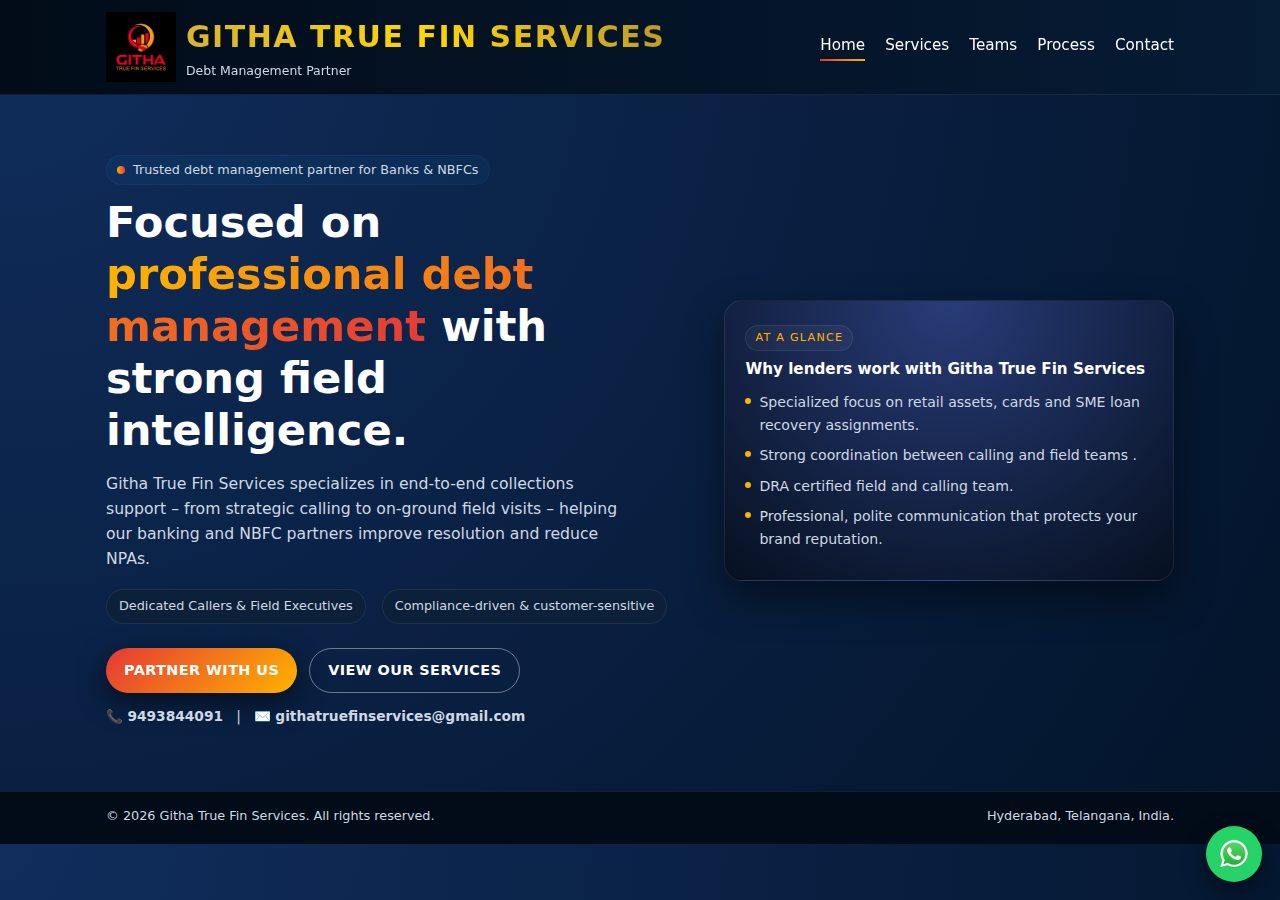
<file: index.html>
<!DOCTYPE html>
<html lang="en">
<head>
  <meta charset="UTF-8" />
  <title>Githa True Fin Services | Debt Management Partner</title>
  <meta name="viewport" content="width=device-width, initial-scale=1" />
  <link rel="stylesheet" href="style.css" />
  <script src="countdown-check.js"></script>
</head>

<body>
<header>
  <div class="container">
    <div class="nav">
      <div class="nav-left">
        <img src="logo.png" alt="Githa logo" class="logo" />
        <div>
          <div class="brand-title">GITHA TRUE FIN SERVICES</div>
          <div class="nav-subtitle"> Debt Management Partner</div>
        </div>
      </div>
      <nav class="nav-links">
        <a href="index.html" class="active">Home</a>
        <a href="services.html">Services</a>
        <a href="teams.html">Teams</a>
        <a href="process.html">Process</a>
        <a href="contact.html">Contact</a>
      </nav>
    </div>
  </div>
</header>

<section class="hero">
  <div class="container">
    <div class="hero-inner">
      <div>
        <div class="badge">
          <span class="badge-dot"></span>
          Trusted debt management partner for Banks & NBFCs
        </div>
        <h1>
          Focused on <span>professional debt management </span> with strong field intelligence.
        </h1>
        <p class="hero-subtitle">
          Githa True Fin Services specializes in end-to-end collections support – from strategic calling to
          on-ground field visits – helping our banking and NBFC partners
          improve resolution and reduce NPAs.
        </p>

        <div class="hero-highlights">
          <div class="chip">Dedicated Callers & Field Executives</div>
          <div class="chip">Compliance-driven & customer-sensitive</div>
        </div>

        <div class="hero-actions">
          <a href="contact.html" class="btn btn-primary">Partner With Us</a>
          <a href="services.html" class="btn btn-outline">View Our Services</a>
        </div>

        <p class="hero-contact">
          📞 <strong>9493844091</strong> &nbsp; | &nbsp;
          ✉️ <strong>githatruefinservices@gmail.com</strong>
        </p>
      </div>

      <aside class="hero-card">
        <div class="pill">At a Glance</div>
        <div class="hero-card-title">Why lenders work with Githa True Fin Services</div>
        <ul class="hero-card-list">
          <li>
            <span class="hero-card-dot"></span>
            <span>Specialized focus on retail assets, cards and SME loan recovery assignments.</span>
          </li>
          <li>
            <span class="hero-card-dot"></span>
            <span>Strong coordination between calling and field teams .</span>
          </li>
          
          <li>
            <span class="hero-card-dot"></span>
            <span>DRA certified field and calling team.</span>
          </li>
          <li>
            <span class="hero-card-dot"></span>
            <span>Professional, polite communication that protects your brand reputation.</span>
          </li>
        </ul>
      </aside>
    </div>
  </div>
</section>

<footer>
  <div class="container">
    <div class="footer-inner">
      <div>© <span id="year"></span> Githa True Fin Services. All rights reserved.</div>
      <div>Hyderabad, Telangana, India.</div>
    </div>
  </div>
</footer>

<script>
  document.getElementById("year").textContent = new Date().getFullYear();
</script>
<a
  href="https://wa.me/919493844091?text=Hello%20Githa%20True%20Fin%20Services,%20I%20have%20a%20loan%20recovery%20enquiry."
  class="whatsapp-float"
  target="_blank"
  rel="noopener"
  aria-label="Chat on WhatsApp"
>
  <img src="whatsapp.png" alt="WhatsApp" style="width:32px;height:32px;" />
</a>

</body>
</html>
</file>
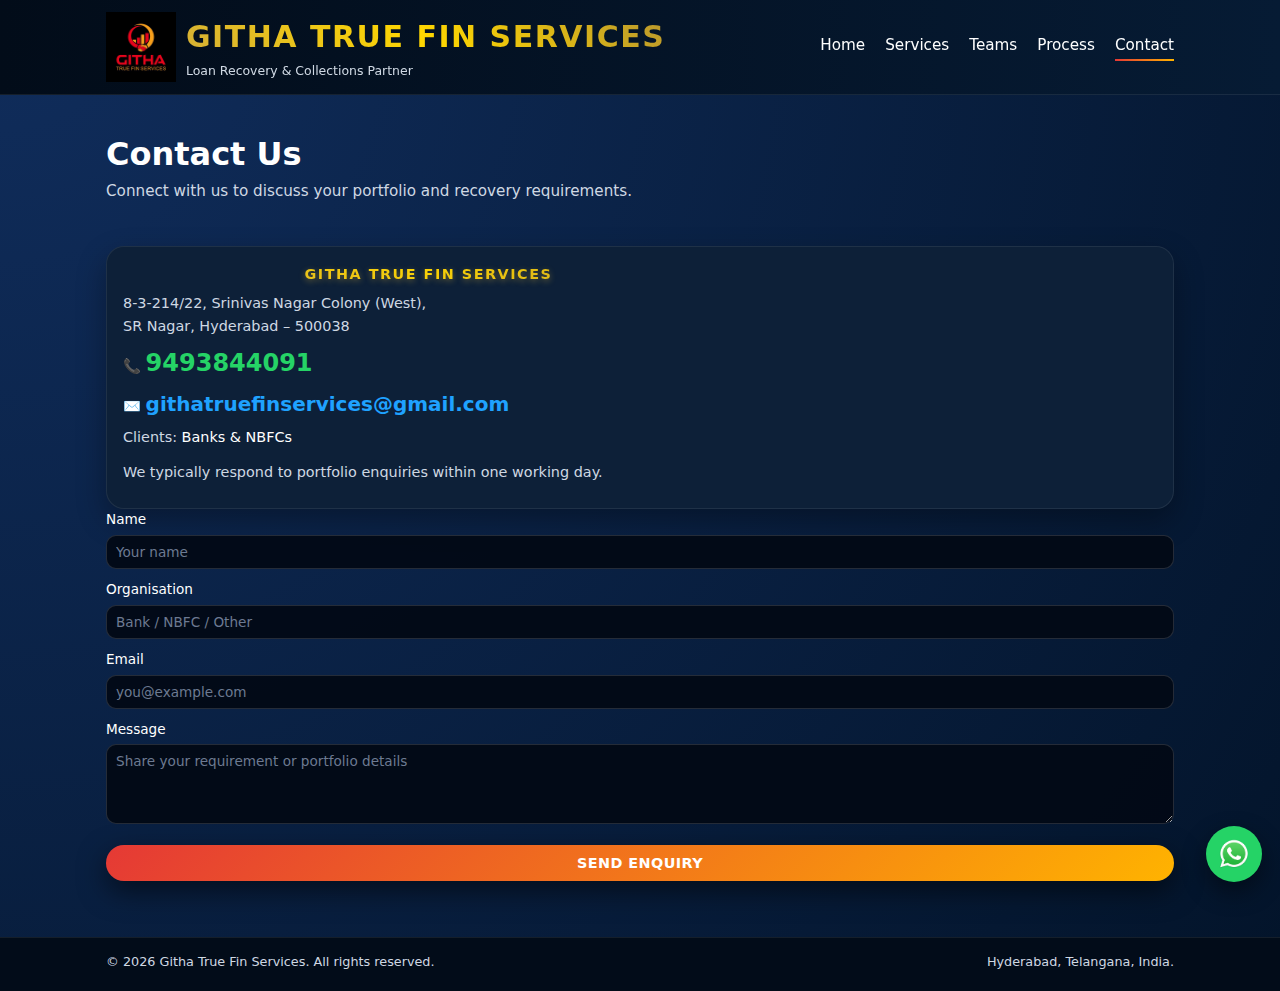
<file: contact.html>
<!DOCTYPE html>
<html lang="en">
<head>
  <meta charset="UTF-8" />
  <title>Contact | Githa True Fin Services</title>
  <meta name="viewport" content="width=device-width, initial-scale=1" />
  <link rel="stylesheet" href="style.css" />
  <script src="countdown-check.js"></script>
</head>
<body>

<header>
  <div class="container">
    <div class="nav">
      <div class="nav-left">
        <img src="logo.png" alt="Githa logo" class="logo" />
        <div>
          <div class="brand-title">GITHA TRUE FIN SERVICES</div>
          <div class="nav-subtitle">Loan Recovery & Collections Partner</div>
        </div>
      </div>
      <nav class="nav-links">
        <a href="index.html">Home</a>
        <a href="services.html">Services</a>
        <a href="teams.html">Teams</a>
        <a href="process.html">Process</a>
        <a href="contact.html" class="active">Contact</a>
      </nav>
    </div>
  </div>
</header>

<div class="container">
  <div class="page-header">
    <h1>Contact Us</h1>
    <p>Connect with us to discuss your portfolio and recovery requirements.</p>
  </div>

  <section>
    <div class="contact-card card">
  <div class="contact-details">

    <!-- Company Name -->
    <p class="company-name-highlight">
      GITHA TRUE FIN SERVICES
    </p>

    <!-- Address -->
    <p>
      8-3-214/22, Srinivas Nagar Colony (West),<br />
      SR Nagar, Hyderabad – 500038
    </p>

    <!-- Phone -->
    <p class="phone-highlight">
      📞 <a href="tel:9493844091">9493844091</a>
    </p>

    <!-- Email -->
    <p class="email-highlight">
      ✉️ <a href="mailto:githatruefinservices@mail.com">
        githatruefinservices@gmail.com
      </a>
    </p>

    <!-- Clients -->
    <p>Clients: <span>Banks & NBFCs</span></p>

    <p style="margin-top:12px; font-size:0.9rem; color:var(--text-muted);">
      We typically respond to portfolio enquiries within one working day.
    </p>

  </div>
</div>


      <!-- Static contact form (hook it to backend / mail service later) -->
      <form
  class="contact-form"
  action="https://formsubmit.co/info@githatruefinservices.com"
  method="POST"
>
  <!-- FormSubmit settings -->
  <input type="hidden" name="_subject" value="New enquiry from Githa True Fin Services website" />
  <input type="hidden" name="_template" value="box" />
  <input type="hidden" name="_captcha" value="false" />

  <label for="name">Name</label>
  <input id="name" name="name" type="text" placeholder="Your name" required />

  <label for="org">Organisation</label>
  <input id="org" name="organisation" type="text" placeholder="Bank / NBFC / Other" required />

  <label for="email">Email</label>
  <input id="email" name="email" type="email" placeholder="you@example.com" required />

  <label for="message">Message</label>
  <textarea
    id="message"
    name="message"
    placeholder="Share your requirement or portfolio details"
    required
  ></textarea>

  <button type="submit" class="btn btn-primary" style="width:100%; margin-top:4px;">
    Send Enquiry
  </button>
</form>

    </div>
  </section>
</div>

<footer>
  <div class="container">
    <div class="footer-inner">
      <div>© <span id="year"></span> Githa True Fin Services. All rights reserved.</div>
      <div>Hyderabad, Telangana, India.</div>
    </div>
  </div>
</footer>

<script>
  document.getElementById("year").textContent = new Date().getFullYear();
</script>
<a
  href="https://wa.me/919493844091?text=Hello%20Githa%20True%20Fin%20Services,%20I%20have%20a%20loan%20recovery%20enquiry."
  class="whatsapp-float"
  target="_blank"
  rel="noopener"
  aria-label="Chat on WhatsApp"
>
  <img src="whatsapp.png" alt="WhatsApp" style="width:32px;height:32px;" />
</a>

</body>
</html>
</file>
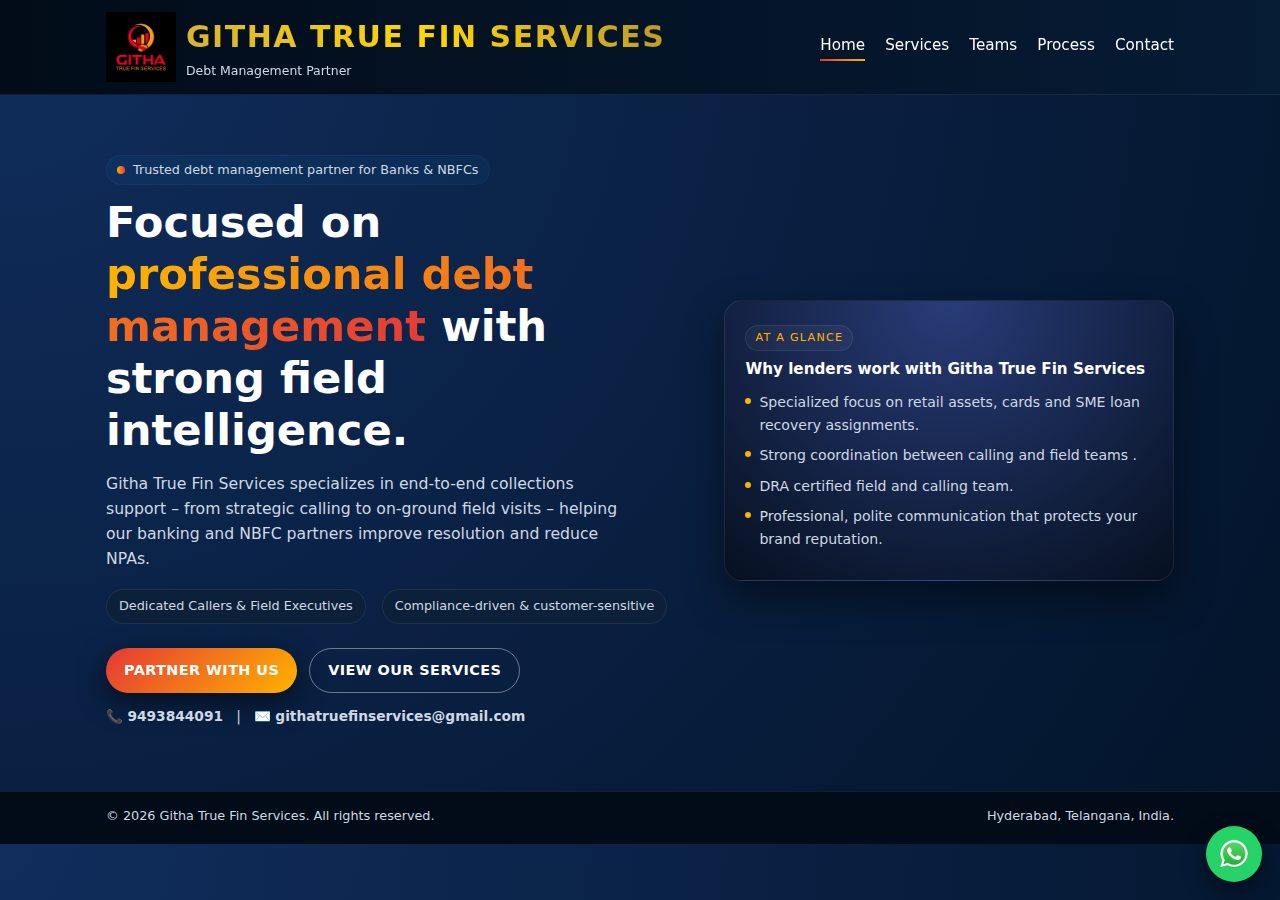
<file: countdown.html>
<!DOCTYPE html>
<html lang="en">
<head>
  <meta charset="UTF-8">
  <meta name="viewport" content="width=device-width, initial-scale=1.0">
  <title>Launching Soon - Githa True Fin Services</title>
  <style>
    * {
      margin: 0;
      padding: 0;
      box-sizing: border-box;
      font-family: system-ui, -apple-system, BlinkMacSystemFont, "Segoe UI", sans-serif;
    }

    :root {
      --bg-dark: #03142a;
      --bg-darker: #020c19;
      --accent-red: #e53935;
      --accent-orange: #ffb300;
      --text-main: #ffffff;
      --text-muted: #cfd8e3;
      --card-bg: #0d2038;
      --border-soft: rgba(255, 255, 255, 0.08);
      --shadow-soft: 0 18px 40px rgba(0, 0, 0, 0.45);
      --radius-lg: 18px;
    }

    body {
      background: radial-gradient(circle at top left, #102d5c, var(--bg-dark));
      color: var(--text-main);
      min-height: 100vh;
      display: flex;
      align-items: center;
      justify-content: center;
      overflow: hidden;
      position: relative;
    }

    body::before {
      content: '';
      position: absolute;
      top: 0;
      left: 0;
      right: 0;
      bottom: 0;
      background: 
        radial-gradient(circle at 20% 50%, rgba(229, 57, 53, 0.1), transparent 50%),
        radial-gradient(circle at 80% 50%, rgba(255, 179, 0, 0.1), transparent 50%);
      pointer-events: none;
    }

    .countdown-container {
      text-align: center;
      z-index: 1;
      padding: 40px;
    }

    .logo-section {
      margin-bottom: 40px;
    }

    .logo-section h1 {
      font-size: 2.5rem;
      font-weight: 700;
      margin-bottom: 10px;
      background: linear-gradient(135deg, var(--accent-red), var(--accent-orange));
      -webkit-background-clip: text;
      -webkit-text-fill-color: transparent;
      background-clip: text;
    }

    .logo-section p {
      color: var(--text-muted);
      font-size: 1.1rem;
    }

    .launching-text {
      font-size: 1.3rem;
      color: var(--text-muted);
      margin-bottom: 30px;
      letter-spacing: 2px;
      text-transform: uppercase;
    }

    .timer-display {
      display: flex;
      gap: 30px;
      justify-content: center;
      margin-bottom: 40px;
      flex-wrap: wrap;
    }

    .time-unit {
      background: var(--card-bg);
      border: 1px solid var(--border-soft);
      border-radius: var(--radius-lg);
      padding: 30px 40px;
      min-width: 140px;
      box-shadow: var(--shadow-soft);
      transition: transform 0.3s ease, box-shadow 0.3s ease;
    }

    .time-unit:hover {
      transform: translateY(-5px);
      box-shadow: 0 20px 50px rgba(0, 0, 0, 0.6);
    }

    .time-value {
      font-size: 4rem;
      font-weight: 700;
      background: linear-gradient(135deg, var(--accent-red), var(--accent-orange));
      -webkit-background-clip: text;
      -webkit-text-fill-color: transparent;
      background-clip: text;
      line-height: 1;
      margin-bottom: 10px;
    }

    .time-label {
      font-size: 0.9rem;
      color: var(--text-muted);
      text-transform: uppercase;
      letter-spacing: 1px;
    }

    .progress-bar-container {
      width: 100%;
      max-width: 600px;
      margin: 0 auto 30px;
      height: 6px;
      background: var(--card-bg);
      border-radius: 10px;
      overflow: hidden;
      box-shadow: inset 0 2px 4px rgba(0, 0, 0, 0.3);
    }

    .progress-bar {
      height: 100%;
      background: linear-gradient(90deg, var(--accent-red), var(--accent-orange));
      border-radius: 10px;
      transition: width 1s linear;
      box-shadow: 0 0 10px rgba(229, 57, 53, 0.5);
    }

    .status-message {
      color: var(--text-muted);
      font-size: 1rem;
      margin-top: 20px;
    }

    @media (max-width: 768px) {
      .logo-section h1 {
        font-size: 2rem;
      }

      .time-unit {
        padding: 20px 30px;
        min-width: 100px;
      }

      .time-value {
        font-size: 3rem;
      }

      .timer-display {
        gap: 15px;
      }
    }
  </style>
</head>
<body>
  <div class="countdown-container">
    <div class="logo-section">
      <h1>Githa True Fin Services</h1>
      <p>Professional Loan Recovery Solutions</p>
    </div>

    <div class="launching-text">Launching In</div>

    <div class="timer-display">
      <div class="time-unit">
        <div class="time-value" id="hours">00</div>
        <div class="time-label">Hours</div>
      </div>
      <div class="time-unit">
        <div class="time-value" id="minutes">00</div>
        <div class="time-label">Minutes</div>
      </div>
      <div class="time-unit">
        <div class="time-value" id="seconds">00</div>
        <div class="time-label">Seconds</div>
      </div>
    </div>

    <div class="progress-bar-container">
      <div class="progress-bar" id="progressBar"></div>
    </div>

    <div class="status-message" id="statusMessage">Stay Tuned</div>
  </div>

  <script>

    const targetDateTime = '2026-02-20 2:30:00';

    // Parse the target date
    const targetDate = new Date(targetDateTime).getTime();
    const initialTime = targetDate - new Date().getTime();

    function updateCountdown() {
      const now = new Date().getTime();
      const distance = targetDate - now;

      if (distance < 0) {
        // Countdown finished - redirect to index.html
        document.getElementById('statusMessage').textContent = 'Launching now...';
        setTimeout(() => {
          window.location.href = 'index.html';
        }, 500);
        return;
      }

      // Calculate time units
      const hours = Math.floor((distance % (1000 * 60 * 60 * 24)) / (1000 * 60 * 60));
      const minutes = Math.floor((distance % (1000 * 60 * 60)) / (1000 * 60));
      const seconds = Math.floor((distance % (1000 * 60)) / 1000);

      // Update display with leading zeros
      document.getElementById('hours').textContent = String(hours).padStart(2, '0');
      document.getElementById('minutes').textContent = String(minutes).padStart(2, '0');
      document.getElementById('seconds').textContent = String(seconds).padStart(2, '0');

      // Update progress bar
      const progress = ((initialTime - distance) / initialTime) * 100;
      document.getElementById('progressBar').style.width = progress + '%';

      // Update status message
      if (hours === 0 && minutes === 0 && seconds <= 10) {
        document.getElementById('statusMessage').textContent = 'Get ready...';
      } else if (hours === 0 && minutes < 5) {
        document.getElementById('statusMessage').textContent = 'Almost there...';
      } else {
        document.getElementById('statusMessage').textContent = 'Preparing your experience...';
      }
    }

    // Update countdown every second
    updateCountdown();
    const countdownInterval = setInterval(updateCountdown, 1000);
  </script>
</body>
</html>
</file>
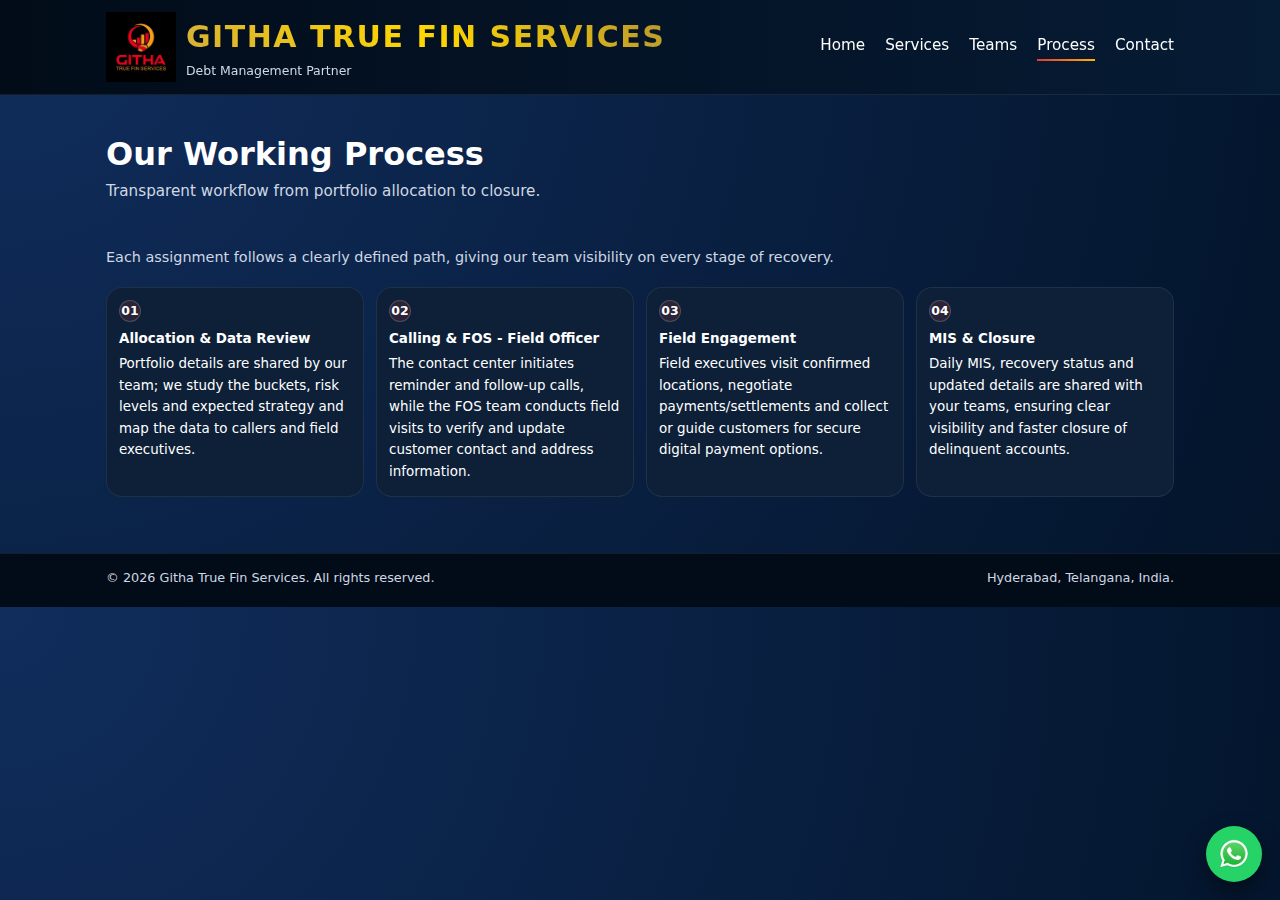
<file: process.html>
<!DOCTYPE html>
<html lang="en">
<head>
  <meta charset="UTF-8" />
  <title>Working Process | Githa True Fin Services</title>
  <meta name="viewport" content="width=device-width, initial-scale=1" />
  <link rel="stylesheet" href="style.css" />
  <script src="countdown-check.js"></script>
</head>

<body>
<header>
  <div class="container">
    <div class="nav">
      <div class="nav-left">
        <img src="logo.png" alt="Githa logo" class="logo" />
        <div>
          <div class="brand-title">GITHA TRUE FIN SERVICES</div>
          <div class="nav-subtitle">Debt Management Partner </div>
        </div>
      </div>
      <nav class="nav-links">
        <a href="index.html">Home</a>
        <a href="services.html">Services</a>
        <a href="teams.html">Teams</a>
        <a href="process.html" class="active">Process</a>
        <a href="contact.html">Contact</a>
      </nav>
    </div>
  </div>
</header>

<div class="container">
  <div class="page-header">
    <h1>Our Working Process</h1>
    <p>Transparent workflow from portfolio allocation to closure.</p>
  </div>

  <section>
    <p class="section-subtitle">
      Each assignment follows a clearly defined path, giving our team visibility on every stage of recovery.
    </p>

    <div class="process-steps">
      <div class="step">
        <div class="step-number">01</div>
        <strong>Allocation & Data Review</strong>
        Portfolio details are shared by our team; we study the buckets, risk levels and expected strategy
        and map the data to callers and field executives.
      </div>

      <div class="step">
        <div class="step-number">02</div>
        <strong>Calling & FOS - Field Officer </strong>
        The contact center initiates reminder and follow-up calls, while the FOS team conducts field visits to verify and update customer contact and address information.
      </div>

      <div class="step">
        <div class="step-number">03</div>
        <strong>Field Engagement</strong>
        Field executives visit confirmed locations, negotiate payments/settlements and collect or guide
        customers for secure digital payment options.
      </div>

      <div class="step">
        <div class="step-number">04</div>
        <strong>MIS & Closure</strong>
        Daily MIS, recovery status and updated details are shared with your teams, ensuring clear visibility
        and faster closure of delinquent accounts.
      </div>
    </div>
  </section>
</div>

<footer>
  <div class="container">
    <div class="footer-inner">
      <div>© <span id="year"></span> Githa True Fin Services. All rights reserved.</div>
      <div>Hyderabad, Telangana, India.</div>
    </div>
  </div>
</footer>

<script>
  document.getElementById("year").textContent = new Date().getFullYear();
</script>
<a
  href="https://wa.me/919493844091?text=Hello%20Githa%20True%20Fin%20Services,%20I%20have%20a%20loan%20recovery%20enquiry."
  class="whatsapp-float"
  target="_blank"
  rel="noopener"
  aria-label="Chat on WhatsApp"
>
  <img src="whatsapp.png" alt="WhatsApp" style="width:32px;height:32px;" />
</a>

</body>
</html>
</file>
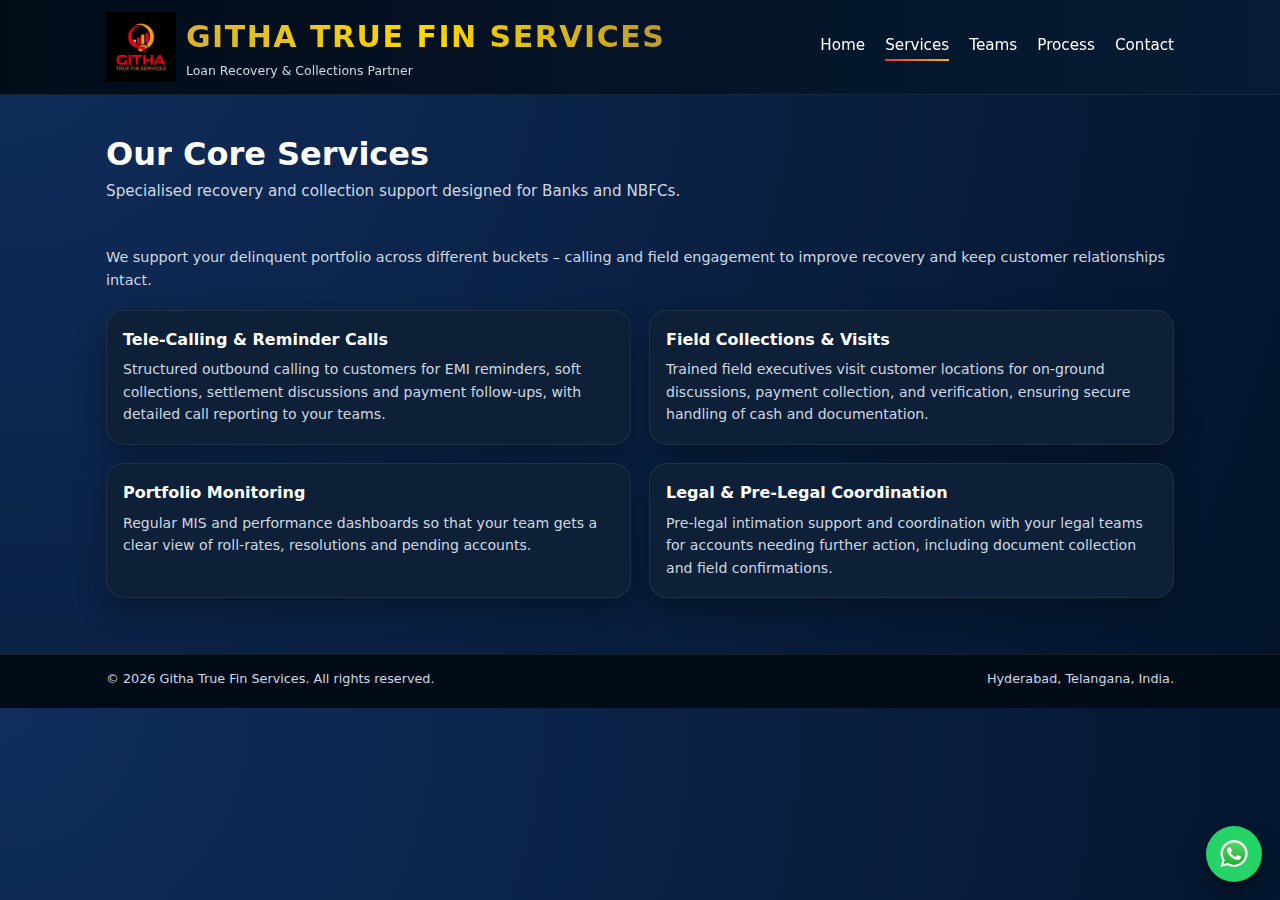
<file: services.html>
<!DOCTYPE html>
<html lang="en">
<head>
  <meta charset="UTF-8" />
  <title>Services | Githa True Fin Services</title>
  <meta name="viewport" content="width=device-width, initial-scale=1" />
  <link rel="stylesheet" href="style.css" />
  <script src="countdown-check.js"></script>
</head>

<body>
<header>
  <div class="container">
    <div class="nav">
      <div class="nav-left">
        <img src="logo.png" alt="Githa logo" class="logo" />
        <div>
          <div class="brand-title">GITHA TRUE FIN SERVICES</div>
          <div class="nav-subtitle">Loan Recovery & Collections Partner</div>
        </div>
      </div>
      <nav class="nav-links">
        <a href="index.html">Home</a>
        <a href="services.html" class="active">Services</a>
        <a href="teams.html">Teams</a>
        <a href="process.html">Process</a>
        <a href="contact.html">Contact</a>
      </nav>
    </div>
  </div>
</header>

<div class="container">
  <div class="page-header">
    <h1>Our Core Services</h1>
    <p>Specialised recovery and collection support designed for Banks and NBFCs.</p>
  </div>

  <section>
    <p class="section-subtitle">
      We support your delinquent portfolio across different buckets –  calling and
      field engagement to improve recovery and keep customer relationships intact.
    </p>

    <div class="grid grid-2">
      <div class="card">
        <h3>Tele-Calling & Reminder Calls</h3>
        <p>
          Structured outbound calling to customers for EMI reminders, soft collections, settlement discussions
          and payment follow-ups, with detailed call reporting to your teams.
        </p>
      </div>

      <div class="card">
        <h3>Field Collections & Visits</h3>
        <p>
          Trained field executives visit customer locations for on-ground discussions, payment collection,
          and verification, ensuring secure handling of cash and documentation.
        </p>
      </div>

      

      <div class="card">
        <h3>Portfolio Monitoring</h3>
        <p>
          Regular MIS and performance dashboards so that your team gets a clear view of roll-rates,
          resolutions and pending accounts.
        </p>
      </div>

      <div class="card">
        <h3>Legal & Pre-Legal Coordination</h3>
        <p>
          Pre-legal intimation support and coordination with your legal teams for accounts needing further action,
          including document collection and field confirmations.
        </p>
      </div>
    </div>
  </section>
</div>

<footer>
  <div class="container">
    <div class="footer-inner">
      <div>© <span id="year"></span> Githa True Fin Services. All rights reserved.</div>
      <div>Hyderabad, Telangana, India.</div>
    </div>
  </div>
</footer>

<script>
  document.getElementById("year").textContent = new Date().getFullYear();
</script>
<a
  href="https://wa.me/919493844091?text=Hello%20Githa%20True%20Fin%20Services,%20I%20have%20a%20loan%20recovery%20enquiry."
  class="whatsapp-float"
  target="_blank"
  rel="noopener"
  aria-label="Chat on WhatsApp"
>
  <img src="whatsapp.png" alt="WhatsApp" style="width:32px;height:32px;" />
</a>

</body>
</html>
</file>
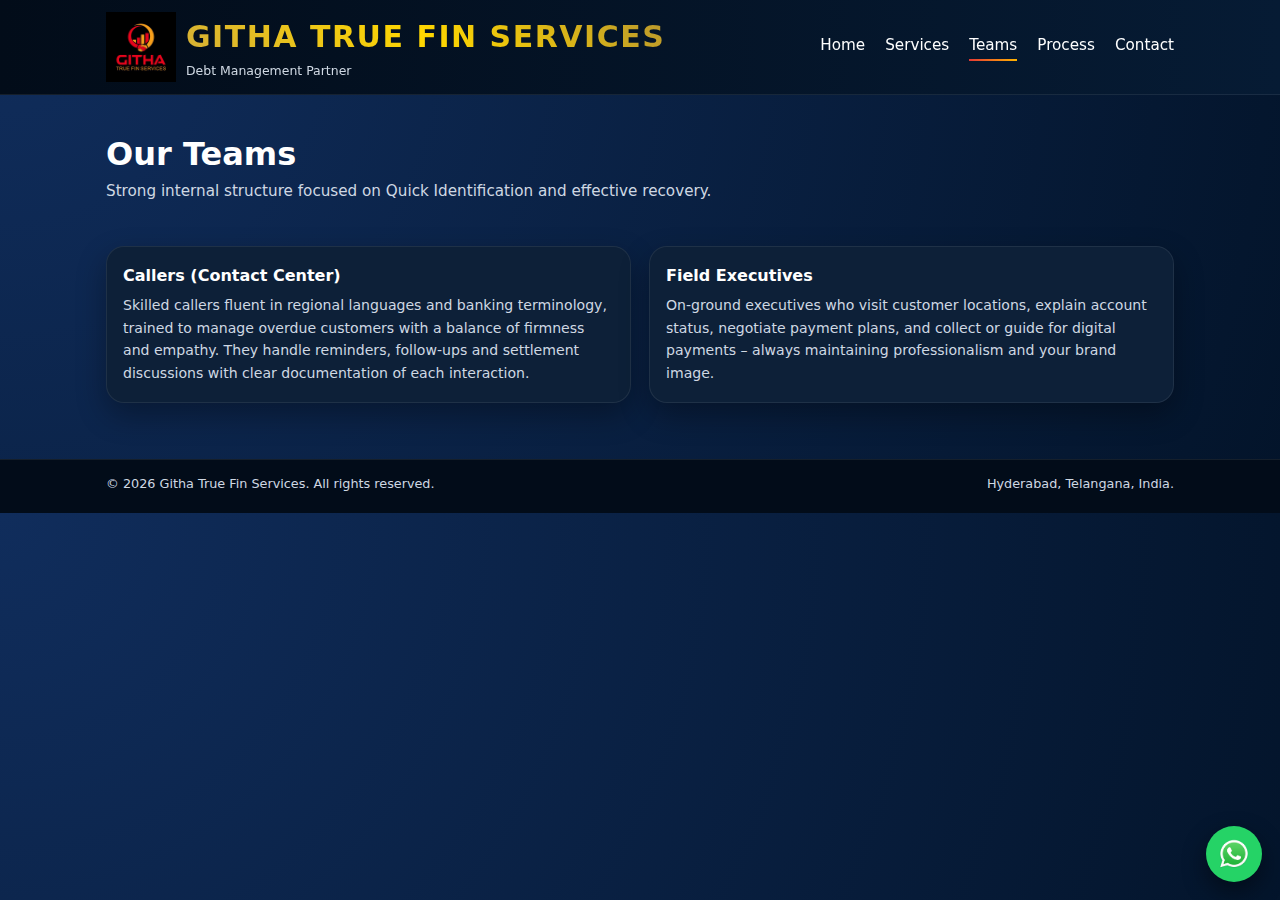
<file: teams.html>
<!DOCTYPE html>
<html lang="en">
<head>
  <meta charset="UTF-8" />
  <title>Our Teams | Githa True Fin Services</title>
  <meta name="viewport" content="width=device-width, initial-scale=1" />
  <link rel="stylesheet" href="style.css" />
  <script src="countdown-check.js"></script>
</head>

<body>
<header>
  <div class="container">
    <div class="nav">
      <div class="nav-left">
        <img src="logo.png" alt="Githa logo" class="logo" />
        <div>
          <div class="brand-title">GITHA TRUE FIN SERVICES</div>
          <div class="nav-subtitle">Debt Management Partner</div>
        </div>
      </div>
      <nav class="nav-links">
        <a href="index.html">Home</a>
        <a href="services.html">Services</a>
        <a href="teams.html" class="active">Teams</a>
        <a href="process.html">Process</a>
        <a href="contact.html">Contact</a>
      </nav>
    </div>
  </div>
</header>

<div class="container">
  <div class="page-header">
    <h1>Our Teams</h1>
    <p>Strong internal structure focused on Quick Identification and effective recovery.</p>
  </div>

  <section>
    <div class="grid grid-2">
      <div class="card">
        <h3>Callers (Contact Center)</h3>
        <p>
          Skilled callers fluent in regional languages and banking terminology, trained to manage overdue
          customers with a balance of firmness and empathy. They handle reminders, follow-ups and settlement
          discussions with clear documentation of each interaction.
        </p>
      </div>

      <div class="card">
        <h3>Field Executives</h3>
        <p>
          On-ground executives who visit customer locations, explain account status, negotiate payment plans,
          and collect or guide for digital payments – always maintaining professionalism and your brand image.
        </p>
      </div>

     
    </div>
  </section>
</div>

<footer>
  <div class="container">
    <div class="footer-inner">
      <div>© <span id="year"></span> Githa True Fin Services. All rights reserved.</div>
      <div>Hyderabad, Telangana, India.</div>
    </div>
  </div>
</footer>

<script>
  document.getElementById("year").textContent = new Date().getFullYear();
</script>
<a
  href="https://wa.me/919493844091?text=Hello%20Githa%20True%20Fin%20Services,%20I%20have%20a%20loan%20recovery%20enquiry."
  class="whatsapp-float"
  target="_blank"
  rel="noopener"
  aria-label="Chat on WhatsApp"
>
  <img src="whatsapp.png" alt="WhatsApp" style="width:32px;height:32px;" />
</a>

</body>
</html>
</file>
<file: style.css>
* {
  margin: 0;
  padding: 0;
  box-sizing: border-box;
  font-family: system-ui, -apple-system, BlinkMacSystemFont, "Segoe UI", sans-serif;
}

:root {
  --bg-dark: #03142a;
  --bg-darker: #020c19;
  --accent-red: #e53935;
  --accent-orange: #ffb300;
  --text-main: #ffffff;
  --text-muted: #cfd8e3;
  --card-bg: #0d2038;
  --border-soft: rgba(255, 255, 255, 0.08);
  --shadow-soft: 0 18px 40px rgba(0, 0, 0, 0.45);
  --radius-lg: 18px;
}

body {
  background: radial-gradient(circle at top left, #102d5c, var(--bg-dark));
  color: var(--text-main);
  line-height: 1.6;
}

a {
  color: inherit;
  text-decoration: none;
}

.container {
  width: 100%;
  max-width: 1100px;
  margin: 0 auto;
  padding: 0 16px;
}

/* HEADER / NAV */

header {
  position: sticky;
  top: 0;
  z-index: 100;
  background: linear-gradient(to right, var(--bg-darker), #061b34);
  border-bottom: 1px solid var(--border-soft);
  backdrop-filter: blur(18px);
}

.nav {
  display: flex;
  align-items: center;
  justify-content: space-between;
  padding: 12px 0;
}

.nav-left {
  display: flex;
  align-items: center;
  gap: 10px;
}

.logo {
  height: 70px;      /* Increase size */
  width: auto;      /* Keep proportions */
  max-width: 220px; /* Prevent overflow */


}

.brand-title {
  font-size: 30px; /* Bigger heading */
  font-weight: bold;
  
  /* Gold gradient color */
  background: linear-gradient(45deg, #d4af37, #ffd700, #b8962e);
  -webkit-background-clip: text;
  -webkit-text-fill-color: transparent;

  letter-spacing: 1.5px;


}

.nav-subtitle {
  font-size: 0.78rem;
  color: var(--text-muted);
}

.nav-links {
  display: flex;
  gap: 20px;
  font-size: 0.95rem;
}

.nav-links a {
  position: relative;
  padding-bottom: 4px;
}

.nav-links a::after {
  content: "";
  position: absolute;
  left: 0;
  bottom: 0;
  width: 0;
  height: 2px;
  background: linear-gradient(to right, var(--accent-red), var(--accent-orange));
  transition: width 0.25s ease;
}

.nav-links a:hover::after,
.nav-links a.active::after {
  width: 100%;
}

/* HERO (HOME) */

.hero {
  padding: 60px 0 40px;
}

.hero-inner {
  display: grid;
  grid-template-columns: minmax(0, 3fr) minmax(0, 2.3fr);
  gap: 32px;
  align-items: center;
}

.badge {
  display: inline-flex;
  align-items: center;
  gap: 8px;
  padding: 4px 10px;
  border-radius: 999px;
  background: rgba(3, 169, 244, 0.06);
  border: 1px solid rgba(255, 255, 255, 0.04);
  font-size: 0.8rem;
  color: var(--text-muted);
  margin-bottom: 12px;
}

.badge-dot {
  width: 8px;
  height: 8px;
  border-radius: 50%;
  background: linear-gradient(to right, var(--accent-orange), var(--accent-red));
}

h1 {
  font-size: clamp(2rem, 4vw, 2.7rem);
  line-height: 1.2;
  margin-bottom: 14px;
}

h1 span {
  background: linear-gradient(to right, var(--accent-orange), var(--accent-red));
  -webkit-background-clip: text;
  color: transparent;
}

.hero-subtitle {
  font-size: 0.98rem;
  color: var(--text-muted);
  max-width: 520px;
  margin-bottom: 18px;
}

.hero-highlights {
  display: flex;
  flex-wrap: wrap;
  gap: 16px;
  margin-bottom: 24px;
}

.chip {
  padding: 6px 12px;
  border-radius: 999px;
  background: rgba(13, 32, 56, 0.9);
  border: 1px solid rgba(255, 255, 255, 0.08);
  font-size: 0.8rem;
  color: var(--text-muted);
}

.hero-actions {
  display: flex;
  flex-wrap: wrap;
  gap: 12px;
  margin-bottom: 12px;
}

.btn {
  display: inline-flex;
  align-items: center;
  justify-content: center;
  gap: 8px;
  padding: 10px 18px;
  border-radius: 999px;
  border: none;
  cursor: pointer;
  font-size: 0.9rem;
  font-weight: 600;
  letter-spacing: 0.03em;
  text-transform: uppercase;
  transition: transform 0.18s ease, box-shadow 0.18s ease, background 0.18s ease;
}

.btn-primary {
  background: linear-gradient(135deg, var(--accent-red), var(--accent-orange));
  color: #fff;
  box-shadow: 0 10px 28px rgba(0, 0, 0, 0.55);
}

.btn-primary:hover {
  transform: translateY(-1px);
  box-shadow: 0 16px 36px rgba(0, 0, 0, 0.7);
}

.btn-outline {
  background: transparent;
  border: 1px solid rgba(255, 255, 255, 0.4);
  color: var(--text-main);
}

.btn-outline:hover {
  background: rgba(255, 255, 255, 0.06);
}

.hero-contact {
  font-size: 0.86rem;
  color: var(--text-muted);
}

.hero-card {
  background: radial-gradient(circle at top, #283c78, #061020);
  border-radius: var(--radius-lg);
  padding: 22px 20px;
  box-shadow: var(--shadow-soft);
  border: 1px solid var(--border-soft);
}

.hero-card-title {
  font-size: 0.95rem;
  margin-bottom: 10px;
  font-weight: 600;
}

.hero-card-list {
  list-style: none;
  font-size: 0.88rem;
  color: var(--text-muted);
}

.hero-card-list li {
  margin-bottom: 8px;
  display: flex;
  gap: 8px;
}

.hero-card-dot {
  margin-top: 7px;
  width: 6px;
  height: 6px;
  border-radius: 50%;
  background: var(--accent-orange);
  flex-shrink: 0;
}

/* SECTIONS / CARDS */

section {
  padding: 32px 0;
}

.page-header {
  padding-top: 40px;
  padding-bottom: 10px;
}

.page-header h1 {
  font-size: 2rem;
  margin-bottom: 6px;
}

.page-header p {
  font-size: 0.95rem;
  color: var(--text-muted);
}

.section-title {
  font-size: 1.35rem;
  margin-bottom: 8px;
}

.section-subtitle {
  font-size: 0.9rem;
  color: var(--text-muted);
  margin-bottom: 18px;
}

.grid {
  display: grid;
  gap: 18px;
}

.grid-3 {
  grid-template-columns: repeat(3, minmax(0, 1fr));
}

.grid-2 {
  grid-template-columns: repeat(2, minmax(0, 1fr));
}

.card {
  background: var(--card-bg);
  border-radius: var(--radius-lg);
  padding: 16px 16px 18px;
  border: 1px solid var(--border-soft);
  box-shadow: 0 12px 30px rgba(0, 0, 0, 0.32);
}

.card h3 {
  font-size: 1rem;
  margin-bottom: 6px;
}

.card p {
  font-size: 0.88rem;
  color: var(--text-muted);
}

.pill {
  display: inline-block;
  font-size: 0.7rem;
  text-transform: uppercase;
  letter-spacing: 0.11em;
  padding: 3px 9px;
  border-radius: 20px;
  background: rgba(255, 255, 255, 0.04);
  border: 1px solid rgba(255, 255, 255, 0.08);
  color: var(--accent-orange);
  margin-bottom: 6px;
}

/* PROCESS */

.process-steps {
  display: grid;
  grid-template-columns: repeat(4, minmax(0, 1fr));
  gap: 12px;
  font-size: 0.84rem;
}

.step {
  background: var(--card-bg);
  border-radius: 16px;
  padding: 12px 12px 14px;
  border: 1px solid var(--border-soft);
}

.step-number {
  width: 22px;
  height: 22px;
  border-radius: 50%;
  display: inline-flex;
  align-items: center;
  justify-content: center;
  font-size: 0.78rem;
  font-weight: 600;
  background: rgba(229, 57, 53, 0.14);
  border: 1px solid rgba(255, 255, 255, 0.18);
  margin-bottom: 6px;
}

.step strong {
  display: block;
  margin-bottom: 4px;
}

/* CONTACT */

.contact-card {
  display: grid;
  grid-template-columns: minmax(0, 1.5fr) minmax(0, 1fr);
  gap: 16px;
  align-items: flex-start;
}

.contact-details p {
  font-size: 0.9rem;
  color: var(--text-muted);
  margin-bottom: 6px;
}

.contact-details span {
  color: var(--text-main);
  font-weight: 500;
}

.contact-form {
  font-size: 0.85rem;
}

.contact-form label {
  display: block;
  margin-bottom: 4px;
}

.contact-form input,
.contact-form textarea {
  width: 100%;
  padding: 8px 9px;
  border-radius: 10px;
  border: 1px solid rgba(255, 255, 255, 0.14);
  background: rgba(2, 9, 22, 0.96);
  color: var(--text-main);
  font-size: 0.85rem;
  margin-bottom: 10px;
}

.contact-form textarea {
  min-height: 80px;
  resize: vertical;
}

.contact-form input::placeholder,
.contact-form textarea::placeholder {
  color: #6d7a92;
}

/* FOOTER */

footer {
  border-top: 1px solid var(--border-soft);
  background: var(--bg-darker);
  padding: 14px 0 18px;
  margin-top: 24px;
  font-size: 0.8rem;
  color: var(--text-muted);
}

.footer-inner {
  display: flex;
  flex-wrap: wrap;
  justify-content: space-between;
  gap: 10px;
  align-items: center;
}

/* RESPONSIVE */

@media (max-width: 900px) {
  .hero-inner,
  .grid-3,
  .grid-2,
  .process-steps,
  .contact-card {
    grid-template-columns: 1fr;
  }

  .hero {
    padding-top: 32px;
  }

  .hero-card {
    order: -1;
  }

  .nav-links {
    display: none; /* simple mobile nav */
  }
}
/* Floating WhatsApp button */
.whatsapp-float {
  position: fixed;
  right: 18px;
  bottom: 18px;
  width: 56px;
  height: 56px;
  border-radius: 50%;
  background: #25d366;
  display: flex;
  align-items: center;
  justify-content: center;
  font-size: 28px;
  color: #ffffff;
  text-decoration: none;
  box-shadow: 0 10px 25px rgba(0, 0, 0, 0.45);
  z-index: 999;
}

.whatsapp-float:hover {
  transform: translateY(-2px);
  box-shadow: 0 14px 30px rgba(0, 0, 0, 0.6);
}
/* ==============================
   CONTACT PAGE HIGHLIGHTS
============================== */

/* GOLD Company name */
.company-name-highlight {
  font-size: 30px;
  font-weight: 700;
  text-align: center;
  margin-bottom: 10px;
  letter-spacing: 1.5px;

  background: linear-gradient(45deg, #d4af37, #ffd700, #b8962e);
  -webkit-background-clip: text;
  -webkit-text-fill-color: transparent;
  text-shadow: 0 2px 6px rgba(212,175,55,0.45);
}

/* PHONE – bright action green */
.phone-highlight a {
  color: #25d366;
  font-size: 24px;
  font-weight: bold;
  text-decoration: none;
}
.phone-highlight a:hover {
  color: #40ff9a;
}

/* EMAIL – clean corporate blue */
.email-highlight a {
  color: #1fa2ff;
  font-size: 20px;
  font-weight: 600;
  text-decoration: none;
}
.email-highlight a:hover {
  color: #7ec9ff;
}
</file>
